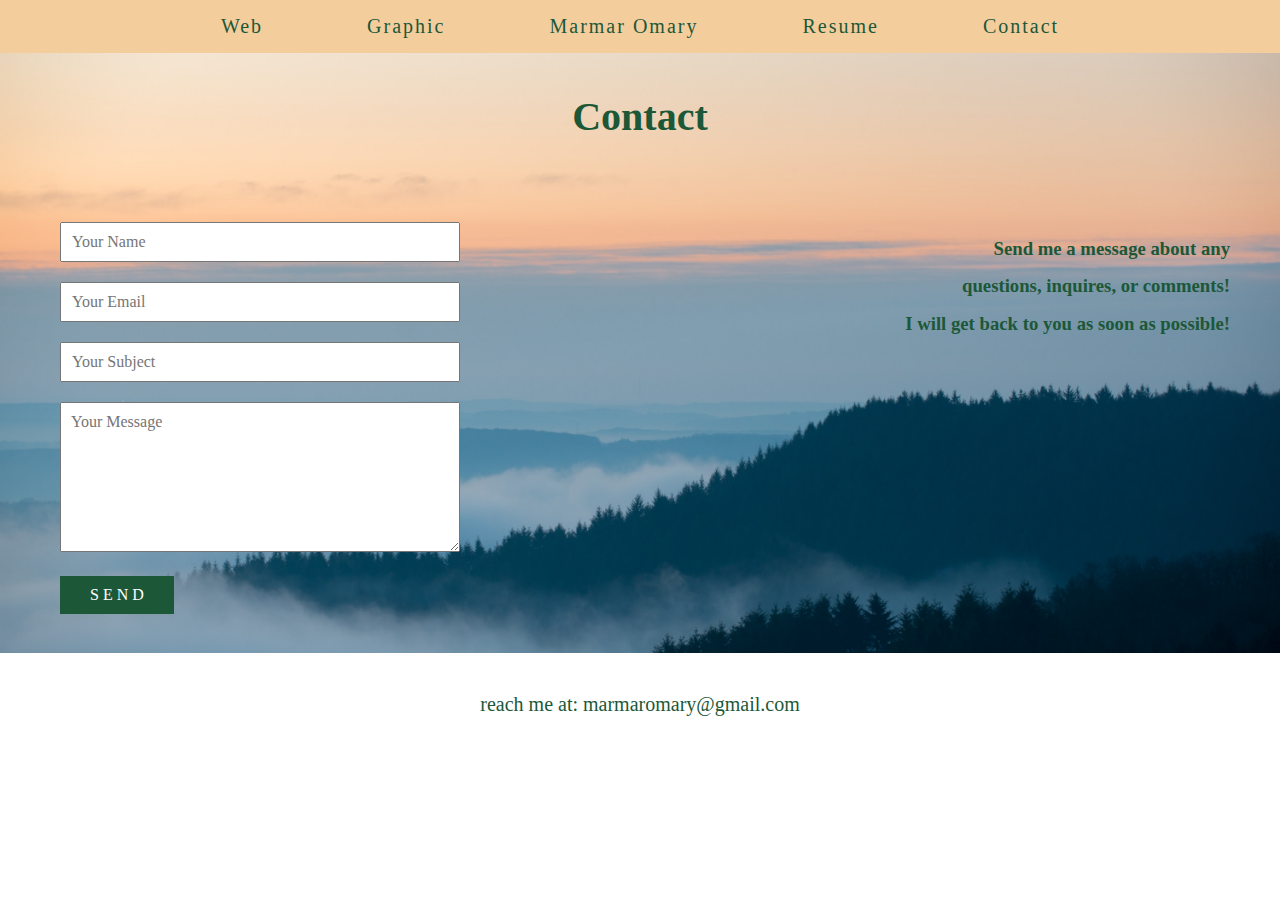
<file: index.html>
<!DOCTYPE html>
<html>
    <head>
        <link rel="stylesheet" href="style.css">
        <title>Marmar Omary - Designer</title>
    </head>

    <body>
<!----------------------------NAV-------------------------------->
        <nav class="contact-nav">
            <ul>
                <li><a href="webdesign.html">Web</li></a>
                <li><a href="graphicdesign.html">Graphic</li></a>
                <li><a href="index.html">Marmar Omary</li></a>
                <li><a href="resume.html">Resume</li></a>
                <li><a href="contact.html">Contact</li></a>
            </ul>
        </nav>

<!------------------------HEADER-------------------------------->


<!------------------------MAIN---------------------------------->
        <section class="contact">
            <h2>Contact</h2>
            <section class="right">
                <h3>Send me a message about any </br>questions, inquires, or comments!
                </br> I will get back to you as soon as possible!</h3>
            </section>
            <section class="form">
                <form action="https://formsubmit.co/marmaromary@gmail.com" method="POST">
                    <!--Honeypot-->
                    <input type="text" name="_honeypot" style="display: none;">
                    <!--Disable Captcha-->
                    <input type="hidden" name="_captcha" value="false">
                    <!--Sent Successfully page-->
                    <input type="hidden" name="_next" value="thankyou.html">
                    <!--actual contact form-->
                    <input type="text" class="input-field" name="Name" placeholder="Your Name" required>
                    <input type="email" class="input-field" name="Email" placeholder="Your Email" required>
                    <input type="text" class="input-field" name="Subject" placeholder="Your Subject">
                    <textarea type="text" class="input-field textarea-field" name="comments,&nbsp;questions" placeholder="Your Message" required></textarea>
                    <button type="submit" class="btn">S e n d</button>
                </form>
        </section>
        </section> 




<!---------------------FOOTER------------------------------->
        <footer>
            <h2>reach me at: marmaromary@gmail.com</h2>
        </footer>

    </body>
</html>
</file>
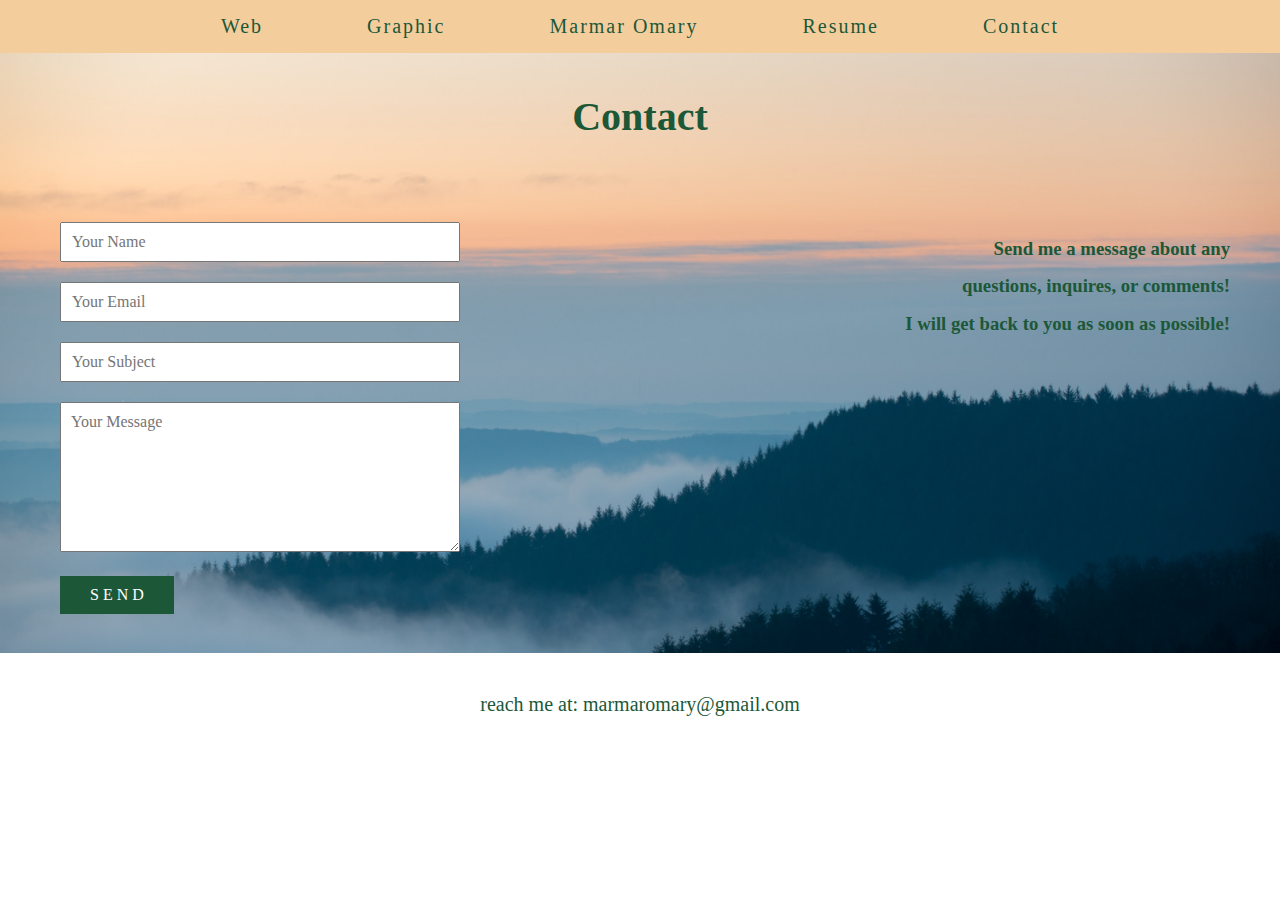
<file: contact.html>
<!DOCTYPE html>
<html>
    <head>
        <link rel="stylesheet" href="style.css">
        <title>Marmar Omary - Designer</title>
    </head>

    <body>
<!----------------------------NAV-------------------------------->
        <nav class="contact-nav">
            <ul>
                <li><a href="webdesign.html">Web</li></a>
                <li><a href="graphicdesign.html">Graphic</li></a>
                <li><a href="index.html">Marmar Omary</li></a>
                <li><a href="resume.html">Resume</li></a>
                <li><a href="contact.html">Contact</li></a>
            </ul>
        </nav>

<!------------------------HEADER-------------------------------->


<!------------------------MAIN---------------------------------->
        <section class="contact">
            <h2>Contact</h2>
            <section class="right">
                <h3>Send me a message about any </br>questions, inquires, or comments!
                </br> I will get back to you as soon as possible!</h3>
            </section>
            <section class="form">
                <form action="https://formsubmit.co/marmaromary.com" method="POST">
                    <!--Honeypot-->
                    <input type="text" name="_honeypot" style="display: none;">
                    <!--Disable Captcha-->
                    <input type="hidden" name="_captcha" value="false">
                    <!--Sent Successfully page-->
                    <input type="hidden" name="_next" value="thankyou.html">
                    <!--actual contact form-->
                    <input type="text" class="input-field" name="Name" placeholder="Your Name" required>
                    <input type="email" class="input-field" name="Email" placeholder="Your Email" required>
                    <input type="text" class="input-field" name="Subject" placeholder="Your Subject">
                    <textarea type="text" class="input-field textarea-field" name="comments,&nbsp;questions" placeholder="Your Message" required></textarea>
                    <button type="submit" class="btn">S e n d</button>
                </form>
        </section>
        </section>




<!---------------------FOOTER------------------------------->
        <footer>
            <h2>reach me at: marmaromary@gmail.com</h2>
        </footer>

    </body>
</html>
</file>
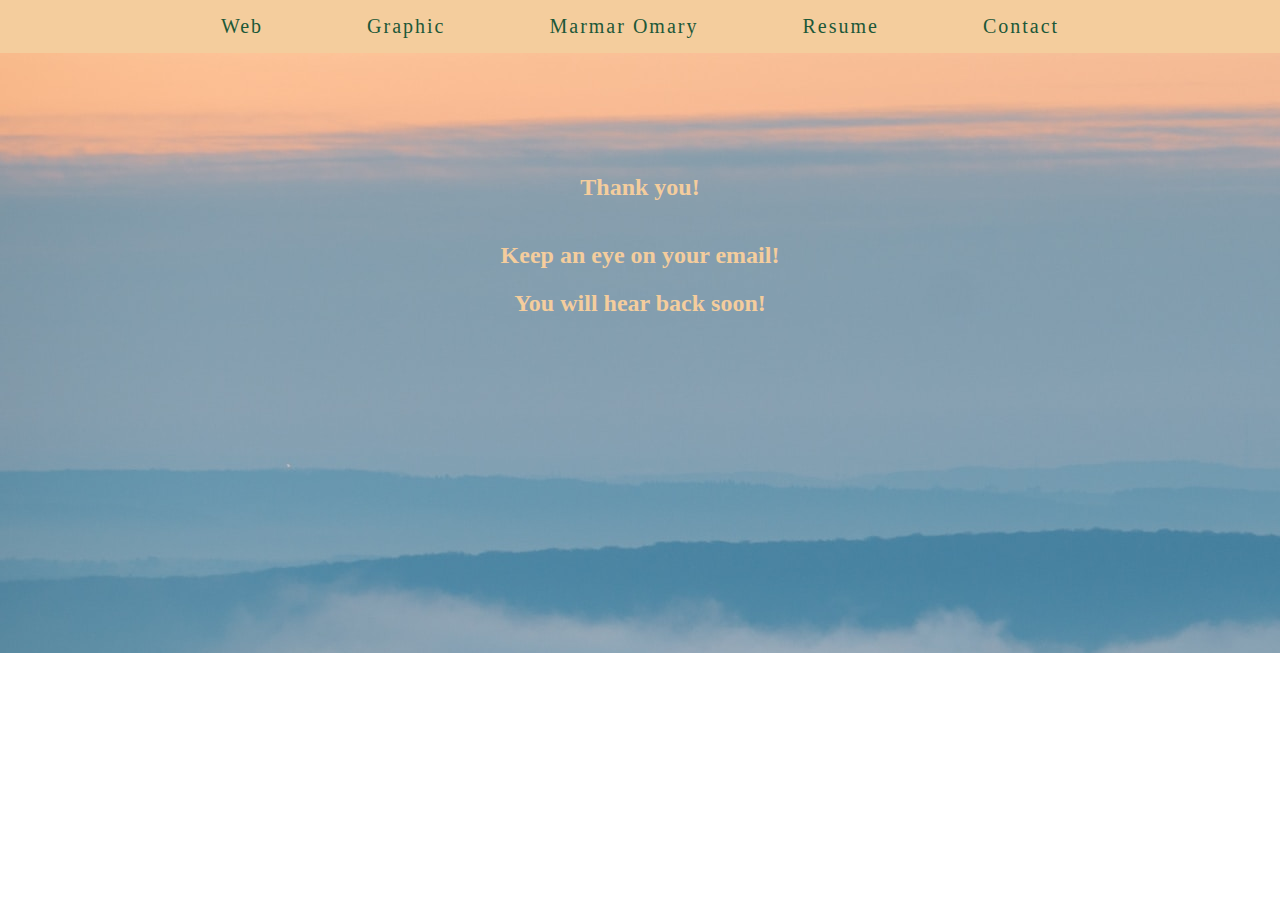
<file: thankyou.html>
<!DOCTYPE html>
<html>
    <head>
        <link rel="stylesheet" href="style.css">
        <title>Marmar Omary - Designer</title>
    </head>

    <body>
<!----------------------------NAV-------------------------------->
        <nav class="thankyou-nav">
            <ul>
                <li><a href="webdesign.html">Web</li></a>
                <li><a href="graphicdesign.html">Graphic</li></a>
                <li><a href="index.html">Marmar Omary</li></a>
                <li><a href="resume.html">Resume</li></a>
                <li><a href="contact.html">Contact</li></a>
            </ul>
        </nav>

<!------------------------HEADER-------------------------------->


<!------------------------MAIN---------------------------------->

        <section class="thankyou">
            <h2>Thank you!</h2>
            <h2>Keep an eye on your email! </br>You will hear back soon!</h2>
        </section>

    </body>
</html>
</file>
<file: style.css>
*{
    margin: 0;
    padding: 0;
    box-sizing: border-box;
    font-family: serif;
}

/* NAV */

nav{
    padding: 5px;
    position: relative;
    background-color:#1c5838;
}

nav ul{
    text-align: center;
}

nav a{
    text-decoration: none;
    color: #E8C0B8;
    padding: 10px 50px;
    font-weight: 400;
    font-size: 20px;
    letter-spacing: 2px;
}

nav ul li{
    display: inline-flex;
}

nav a:hover{
    color: #1c5838;
    background-color: #E8C0B8;
}


/* HEADER */

header{
    padding: 10px;
    margin: 30px;
    position: relative;
}

header h1 , header h2{
    color: #1c5838;
    text-align: center;
}

header h1{
    font-size: 50px;
    
}

header h2{
    font-size: 30px;
}

span{
    color: #E981A4;
    text-decoration: underline;
}


/* ~~~~~~~~~~~~~~~~~~~~~~~~~~~~~~~~~~~ INDEX ~~~~~~~~~~~~~~~~~~~~~~~~~~~~~~~~~~~~~~~~~~~~ */


.home-main{
    display: flex;
    justify-content: center;
}
.home-main img{
    max-width: 100%;
}


/* ~~~~~~~~~~~~~~~~~~~~~~~~~~~~~~~~~~~ WEB ~~~~~~~~~~~~~~~~~~~~~~~~~~~~~~~~~~~~~~~~~~~~~ */


.web-nav{
    background-color: #0c3b2e;
}

.web-nav a{
    color: #e6a902;
}

.web-nav a:hover{
    color: #0c3b2e;
    background-color: #e6a902;
}

.web-header h2{
    color: #0c3b2e;
    font-size: 40px;
}

.web-main{
    background-color: #0c3b2e;
    display: flex;
    justify-content: space-evenly;
    padding: 60px 0;
    height: 500px;
    border-bottom: solid #e6a902;
    border-top: solid #e6a902;
}

.web-img{
    max-width: 400px;
    flex-basis: 50%;
}

.web-main img{
    padding: 5px;
    max-width: 100%;
    width: 400px;
    height: auto;
}

.web-img h3{
    color: #e6a902;
    padding: 10px 10px;
}

.web-img p{
    line-height: 1.5;
    font-weight: 300;
    color: white;
    padding: 0 10px;
}


/* ~~~~~~~~~~~~~~~~~~~~~~~~~~~~~~~~~~~ GRAPHIC ~~~~~~~~~~~~~~~~~~~~~~~~~~~~~~~~~~~~~~~~~~~~~ */














/* ~~~~~~~~~~~~~~~~~~~~~~~~~~~~~~~~~~~ RESUME ~~~~~~~~~~~~~~~~~~~~~~~~~~~~~~~~~~~~~~~~~~~~~ */


.resume-nav{
    background-color: #afb796;
}

.resume-nav a{
    color: #fbf1e4;
}

.resume-nav a:hover{
    background-color: #1c5838;
    color: #e7e0c4;
}

.resume-header h2{
    font-size: 40px;
}

.resume{
    margin: 20px 0;
    padding: 40px 60px;
    background-color: #afb796;
}

.resume h2{
    color: #fbf1e4;
    font-weight: bold;
    padding: 10px 0;
    border-bottom: solid black;
}

.resume h3{
    padding-top: 20px;
    padding-bottom: 5px;
}

.resume ul{
    padding: 10px 0;
}

.resume ul li{
    padding: 10px;
    color: #32382d;
}


/* ~~~~~~~~~~~~~~~~~~~~~~~~~~~~~~~~~~~ CONTACT ~~~~~~~~~~~~~~~~~~~~~~~~~~~~~~~~~~~~~~~~~~~~~ */


.contact-nav{
    background-color: #f4cd9d;
}

.contact-nav a{
    color: #1c5838;
}

.contact-nav a:hover{
    background-color: #1c5838;
    color: #F294A3;
}

.contact{
    background-position: center;
    background-size: cover;
    background-image: url("images/contact-thankyou/contactbg.jpg");
    height: 600px;
}

.contact h2{
    text-align: center;
    color: #1c5838;
    padding: 40px;
    font-size: 40px;
}

.right{
    text-align: right;
}

.right h3{
    padding: 50px;
    color: #1c5838;
    line-height: 2;
}

/* form */

.form{
    width: 500px;
}

form{
    margin: 60px;
    position: relative;
    top: -250px;
}

.input-field{
    width: 400px;
    height: 40px;
    margin-top: 20px;
    padding: 0 10px;
    font-size: 16px;
}

.textarea-field{
    height: 150px;
    padding-top: 10px;
}

form .btn{
    padding: 10px 30px;
    margin-top: 20px;
    background-color: #1c5838;
    color: white;
    border: none;
    text-transform: uppercase;
    font-size: 16px;
}

/* ~~~~~~~~~~~~~~~~~~~~~~~~~~~~~~~~~~~ THANK YOU ~~~~~~~~~~~~~~~~~~~~~~~~~~~~~~~~~~~~~~~~~~~~~ */


.thankyou-nav{
    background-color: #f4cd9d;
}

.thankyou-nav a{
    color: #1c5838;
}

.thankyou-nav a:hover{
    color: #F294A3;
    background-color: #1c5838;
}

.thankyou{
    padding-top: 100px;
    background-image: url("images/contact-thankyou/contactbg.jpg");
    background-position-y: center;
    height: 600px;
}

.thankyou h2{
    color: #f4cd9d;
    text-align: center;
    padding: 10px;
    line-height: 2;  
}



/* FOOTER */

footer{
    margin: 40px;
}

footer h2{
    text-align: center;
    font-weight: lighter;
    font-size: 20px;
    color: #1c5838;
}
</file>
